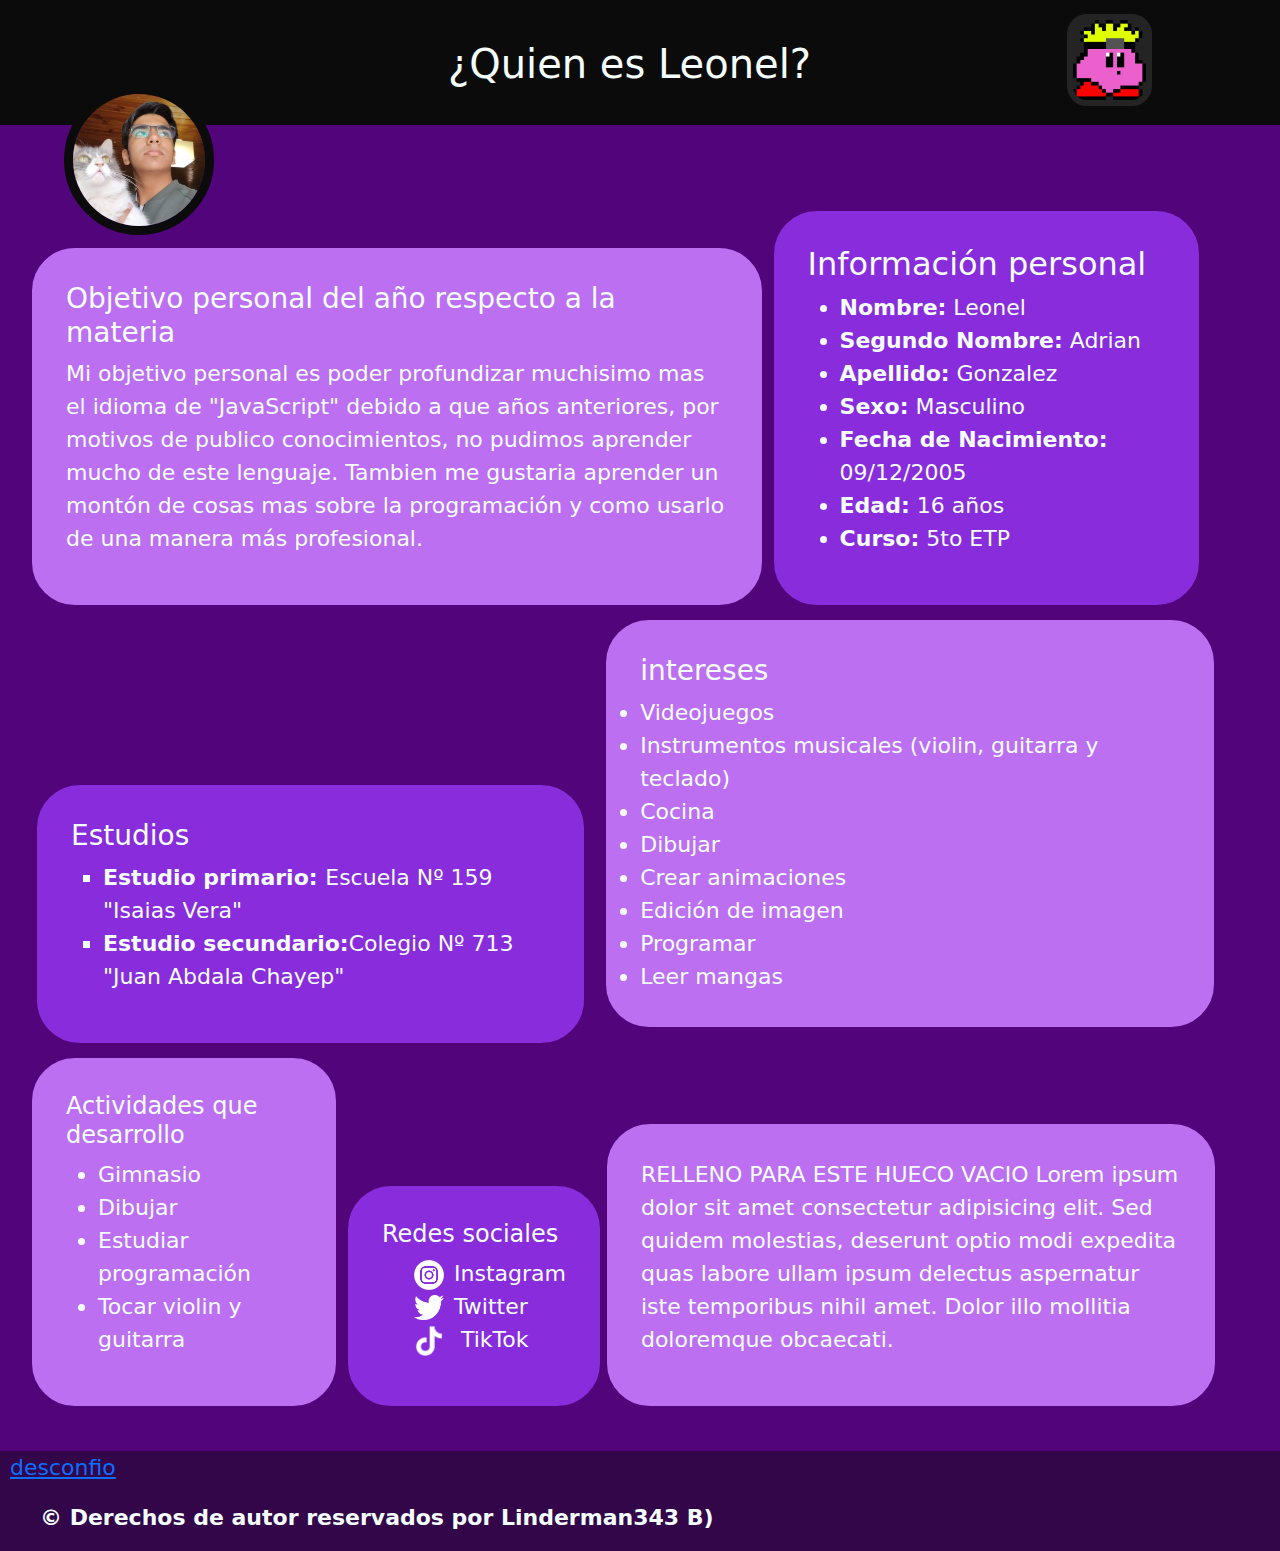
<file: index.html>
<!DOCTYPE html>
<html lang="en">
<head>
    <meta charset="UTF-8">
    <meta http-equiv="X-UA-Compatible" content="IE=edge">
    <meta name="viewport" content="width=device-width, initial-scale=1.0">
    <link href="css/bootstrap.css" rel="stylesheet" type="text/css">
    <link href="fachero.css" rel="stylesheet" type="text/css">
    <title>Leonel</title>
</head>
<!-- Foto, Datos personales, objetivo personal del año respecto a la materia, estudios, intereses, actividades que desarrollla, redes sociales -->
<body>
    <div id="cabecera">
    <header>
        <img src="Perfil.jpg" id="foto"> 
        <h1>¿Quien es Leonel?</h1>
            <div>
                <img src="kiruto logo.png" id="kiruto">
            </div>
        
    </header>
    </div>

<div id="resto">
    <article class="cuadro2" id="cuadro1">
        <h3>Objetivo personal del año respecto a la materia</h3>

        <p>Mi objetivo personal es poder profundizar muchisimo mas el idioma de "JavaScript" debido a que años anteriores, por motivos de publico conocimientos, no pudimos aprender mucho de este lenguaje. Tambien me gustaria aprender un montón de cosas mas sobre la programación y como usarlo de una manera más profesional.</p>
    </article>

    <section class="cuadro1" id="cuadro2">
        <h2>
            Información personal
        </h2>
        <ul>
            <li type="circule"><b>Nombre:</b> Leonel</li>
            <li type="circule"><b>Segundo Nombre:</b> Adrian</li>
            <li type="circule"><b>Apellido:</b> Gonzalez</li>
            <li type="circule"><b>Sexo:</b> Masculino</li>
            <li type="circule"><b>Fecha de Nacimiento:</b> 09/12/2005</li>
            <li type="circule"><b>Edad:</b> 16 años</li>
            <li type="circule"><b>Curso:</b> 5to ETP</li>
        </ul>
    </section>  
    <section class="cuadro1" id="cuadro3">
        <h3>Estudios</h3>
        <ul>
            <li type="square"><b>Estudio primario: </b>Escuela Nº 159 "Isaias Vera"</li>
            <li type="square"><b>Estudio secundario:</b>Colegio Nº 713 "Juan Abdala Chayep"</li>
        </ul>
    </section>
    <section class="cuadro2" id="cuadro4">
        <h3>intereses</h3>
        <li type="circule">Videojuegos</li>        
        <li type="circule">Instrumentos musicales (violin, guitarra y teclado)</li>
        <li type="circule">Cocina</li>
        <li type="circule">Dibujar</li>
        <li type="circule">Crear animaciones</li>
        <li type="circule">Edición de imagen</li>
        <li type="circule">Programar</li>
        <li type="circule">Leer mangas</li>
    </section>
    <section class="cuadro2" id="cuadro5">
        <h4>
            Actividades que desarrollo
        </h4>
        <ul>
            <li type="circule">Gimnasio</li>
            <li type="circule">Dibujar</li>
            <li type="circule">Estudiar programación</li>
            <li type="circule">Tocar violin y guitarra</li>
        </ul>
        
    </section>
    <section class="cuadro1" id="cuadro6">
        <h4>Redes sociales</h4>
        <ul>
            <li class="list.sytle: none;">
            <img src="logos/instagram.png" class="logos>" width="30px"><a href="https://www.instagram.com/leonel_pala/" target="blank">Instagram</a>
            </li>

            <li class="list.sytle: none;">
            <img src="logos/Twitter.png" class="logos>" width="30px"><a href="https://mobile.twitter.com/PalaLeonel" target="blank">Twitter</a>
            </li>

            <li class="list.sytle: none;">
            <img src="logos/tiktok.png" class="logos>" width="30px"> <a href="https://tiktok.com/@leonel.pala_y_754?lang=es" target="blank">TikTok</a> 
            </li>
        </ul>
    </section>
    <div id="relleno" class="cuadro2">
        <p>
            RELLENO PARA ESTE HUECO VACIO  Lorem ipsum dolor sit amet consectetur adipisicing elit. Sed quidem molestias, deserunt optio modi expedita quas labore ullam ipsum delectus aspernatur iste temporibus nihil amet. Dolor illo mollitia doloremque obcaecati.
        </p>
    </div>
</div>
<footer>
    <b id="derechos">© Derechos de autor reservados por Linderman343 B)</b>
    <a href="Desconfio/nashe.html">desconfio</a>
</footer>

</body>
</html>
</file>
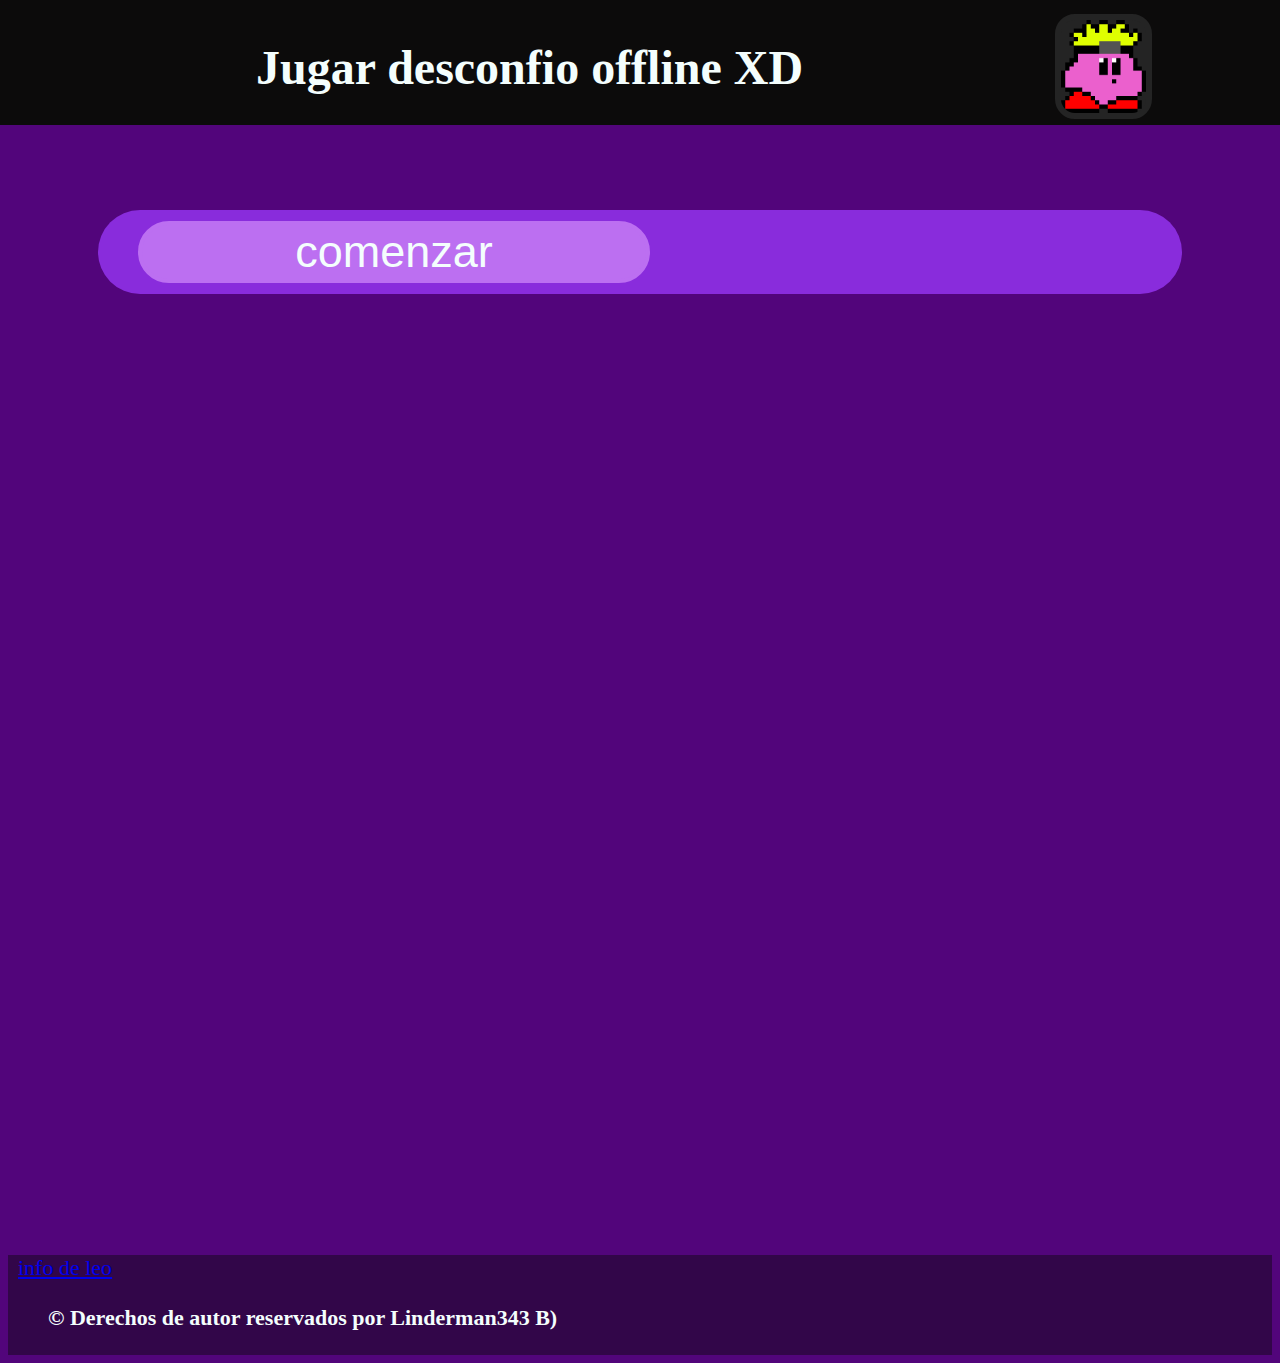
<file: Desconfio/nashe.html>
<!DOCTYPE html>
<html lang="en">
<head>
    <meta charset="UTF-8">
    <meta http-equiv="X-UA-Compatible" content="IE=edge">
    <meta name="viewport" content="width=device-width, initial-scale=1.0">
    <title>Jugar gratis al desconfio online</title>
    <link href="../css/" rel="stylesheet" type="text/css">
    <link href="../fachero.css" rel="stylesheet" type="text/css">
</head>
<body>

<div id="cabecera">
        <header>
            <h1 id="tit">Jugar desconfio offline XD</h1>
                <div>
                    <img src="../kiruto logo.png" id="kiruto">
                </div>
            
        </header>
</div>
    
    <div id="juego">
    <div id="partida">
    <input type="button" class="boton" id="f5" value="Volver a Jugar" onclick="location.reload()"/>
    <input type="button" class="boton" id="start" value="comenzar" onclick="iniciar(start.value)">
    <h3 id="ganar"></h3>
    <input type="button" class="boton" id="confir" value="siguiente" onclick="siguiente('si')">

   <div id="comenzar">
    <h4 id="juga"></h4>
    <div>
    <input type="number"  id="lugar" placeholder="¿Que carta jugaras?" >
    <input type="button" class="boton"  id="boton" value="tirar" onclick="mov(lugar.value)">
    <input type="button" class="boton"  id="desconfio" value="desconfio" onclick="desconfio(desconfio.value)">

    <div id="mostar">
        <input type="button" class="botone"  id="basto" value="basto" onclick="palos(basto.value)">
        <input type="button" class="botone"  id="oro" value="oro" onclick="palos(oro.value)">
        <input type="button" class="botone"  id="espada" value="espada" onclick="palos(espada.value)">
        <input type="button" class="botone"  id="copas" value="copas" onclick="palos(copas.value)">
    </div>  
</div>

    <p id="cartas que tengo"></p>
    <h2 id="sub"></h2>

    <ol id="lista">
    </ol>

</div>
</div>
    </div>
    <script src="desonfio-js.js"></script>
      
    <footer>
        <b id="derechos">© Derechos de autor reservados por Linderman343 B)</b>
        <a href="../index.html">info de leo</a>
    </footer>
   

</body>
</html>
</file>
<file: fachero.css>
#start{
    border-radius: 50px;
    width: 50%;
    font-size: 45px;

}
#confir{

    border-radius: 50px;
    width: 50%;
    font-size: 45px;
    
}
input{
    border: 4px solid #52057B ;
    border-radius: 10px;
    display: inline-block;
    margin: 10px;
    background-color: #52057B;
}
#partida{
    padding-top: 1px;
    padding-bottom: 1px;
    padding-left: 30px;
    padding-right: 30px;
    border-radius: 50px;
    background: #892CDC;
    width: 90%;
    margin-left: auto;
    margin-right: auto;
    margin-bottom: 100px;

}
#mostrar {
    width: 10%;
}
.botone{
    border: 4px solid #BC6FF1 ;
    border-radius: 10px;
    background-color: #BC6FF1;
    color:#f4fefd;
    font-size: 21px;
    margin: 10px;
    width: 20%;
}
#juga{
    font-size: 35px;
}
#tit{
    margin-bottom: auto;
    margin-top: auto;
    left: 20%;
}
#lugar{
    color:#0c0b0b;
    background-color: #f4fefd;
    border: 4px solid #f4fefd ;
    border-radius: 10px;
    font-size: 20px;

}
.boton{
    border: 4px solid #BC6FF1 ;
    border-radius: 10px;
    background-color: #BC6FF1;
    color:#f4fefd;
    font-size: 21px;
    margin: 10px;
}
#liste{
    border: 4px solid #52057B ;
    border-radius: 10px;
    display: inline-block;
    margin: 10px;
    background-color: #52057B;
}
#juego {
    width: 90%;
    height: 1000px;
    margin-left: auto;
    margin-right: auto;
    margin-top: 210px;
}



body {
    font-size: 22px;
    background-color: #52057B ;
    color: #f4fefd;
}
#cabecera {
    font-size: 24px;
    position: fixed;
    width: 100%; height: 15%;
    top:0;
    left: 0;
    
}
a{
    margin-left: 10px;
    margin-bottom: 10px;
    margin-top: 10px;
}

header {
    font-size: 24px;
    background-color: #0c0b0b;
    height: 125px;
    width: 100%; 
    top:0;
    left: 0;
}
h1 {
    position: absolute;
    display: inline-block;
    top:40px;
    left: 35%;
;
}
#foto {
    position: absolute;
    display: inline-block;
    width: 150px;
    bottom: -100px;
    border-radius: 50%;
    left: 5%;
    border: 9px solid #0c0b0b;

}
#resto {
    margin-left:auto;
    margin-right: auto;
    margin-top: 210px;
    width: 95%
    ;
}
footer{
    margin-top: 45px;
    background-color: #320649 ;
    width: 100%;
    height: 100px;
}
#derechos{
    position: absolute;
    margin-top: 50px;
    margin-left: 40px;
}
.cuadro1 {
    border: 4px solid #892CDC ;
    border-radius: 43px;
    background: #892CDC;
    display: inline-block;
    margin-left: 5px;
    padding-left: 30px;
    margin-top: 1px;
    padding: 30px;
}
.cuadro2 {
    margin-top: 15px;
    border: 4px solid #BC6FF1 ;
    border-radius: 43px;
    background: #BC6FF1;
    display: inline-block;
    top: 0px;
    height: 100%;
    padding: 30px;
}
ul {
    margin-left: auto;
    margin-right: auto;
}
div > #kiruto {
    background-color: #242424;  
    border: 6px solid #242424;
    border-radius: 20px;    
    top:10%
}
#cuadro1 {
    width: 60%;
}
#cuadro2 {
    width: 35%;
}
#cuadro3 {
    width: 45%;
}
#cuadro4 {
    margin-left: 15px;
    width: 50%;
}
#cuadro5 {
    width: 25%;
}
#cuadro6 li{
    list-style: none;

}
#relleno {
    width: 50%;
}
#kiruto {
    width: 85px;
    right: 10%;
    position: absolute;
}
li a, :hover, :after {
    color:#f4fefd;
    text-decoration: none;

}

@media screen and (max-width: 850px) {
    #resto {
        margin-left:auto;
        margin-right: auto;
        margin-top: 120px;
        width: 95%
        ;
    }
    header {
        font-size: 24px;
        background-color: #0c0b0b;
        height: 85px;
        width: 100%; 
        top:0;
        left: 0;
    }
    h1{
        font-size: 16px;
    }
    body {
        font-size: 12px;
    }
    a{
        font-size: 22px;
    }
    div > #kiruto {
        background-color: #242424;  
        border: 6px solid #242424;
        border-radius: 20px;    
        top:10%
    }
    #kiruto {
        width: 50px;
        right: 10%;
        position: absolute;
    }
    
    #cabecera {
        font-size: 24px;
        position: fixed;
        width: 100%; height: 17%;
        top:0;
        left: 0;
        
    }
    #foto {
        position: absolute;
        display: inline-block;
        width: 90px;
        bottom: 0px;
        border-radius: 50%;
        left: 5%;
        border: 5px solid #0c0b0b;
    
    }
    #cuadro1 {
        border: 4px solid #BC6FF1 ;
        background: #BC6FF1;
        width: 100%;
        margin-top: 15px;
        margin-right: auto;
        margin-left:auto;
    }
    #cuadro2 {
        border: 4px solid #892CDC ;
        background: #892CDC;
        width: 100%;
        margin-top: 15px;
        margin-right: auto;
        margin-left:auto;
    }
    #cuadro3 {
        border: 4px solid #BC6FF1 ;
        background: #BC6FF1;
        width: 100%;
        margin-top: 15px;
        margin-right: auto;
        margin-left:auto;
    }
    #cuadro4 {
        border: 4px solid #892CDC ;
        background: #892CDC;
        margin-left: 15px;
        width: 100%;
        margin-top: 15px;
        margin-right: auto;
        margin-left:auto;
    }
    #cuadro5 {
        border: 4px solid #BC6FF1 ;
        background: #BC6FF1;
        width: 100%;
        margin-top: 15px;
        margin-right: auto;
        margin-left:auto;
    }
    #cuadro6{
        border: 4px solid #892CDC ;
        background: #892CDC;
        width: 100%;
        margin-top: 15px;
        margin-right: auto;
        margin-left:auto;
    }
    #cuadro6 li{
        list-style: none;
    }
    #relleno {
        border: 4px solid #BC6FF1 ;
        background: #BC6FF1;
        width: 100%;
        margin-top: 15px;
        margin-right: auto;
        margin-left:auto;
    }
    #start{
        border-radius: 50px;
        width: 50%;
        font-size: 21px;
    
    }
    #confir{
    
        border-radius: 50px;
        width: 50%;
        font-size: 21px;
        
    }
    input{
        border: 4px solid #52057B ;
        border-radius: 10px;
        display: inline-block;
        margin: 10px;
        background-color: #52057B;
    }
    #partida{
        padding-top: 1px;
        padding-bottom: 1px;
        padding-left: 30px;
        padding-right: 30px;
        border-radius: 50px;
        background: #892CDC;
        width: 90%;
        margin-left: auto;
        margin-right: auto;
        margin-bottom: 100px;
    
    }
    #mostrar {
        width: 10%;
    }
    .botone{
        border: 4px solid #BC6FF1 ;
        border-radius: 10px;
        background-color: #BC6FF1;
        color:#f4fefd;
        font-size: 12px;
        margin: 10px;
        width: 20%;
    }
    #juga{
        font-size: 12px;
    }
    #tit{
        margin-bottom: auto;
        margin-top: auto;
        left: 20%;
    }
    #lugar{
        width: 90%;
        color:#0c0b0b;
        background-color: #f4fefd;
        border: 4px solid #f4fefd ;
        border-radius: 10px;
        font-size: 12px;
    
    }
    .boton{
        border: 4px solid #BC6FF1 ;
        border-radius: 10px;
        background-color: #BC6FF1;
        color:#f4fefd;
        font-size:12px;
        margin: 10px;
    }
    #liste{
        border: 4px solid #52057B ;
        border-radius: 10px;
        display: inline-block;
        margin: 10px;
        background-color: #52057B;
    }
    #juego {
        width: 90%;
        height: 1000px;
        margin-left: auto;
        margin-right: auto;
        margin-top: 210px;
    }
    
    
  }
</file>
